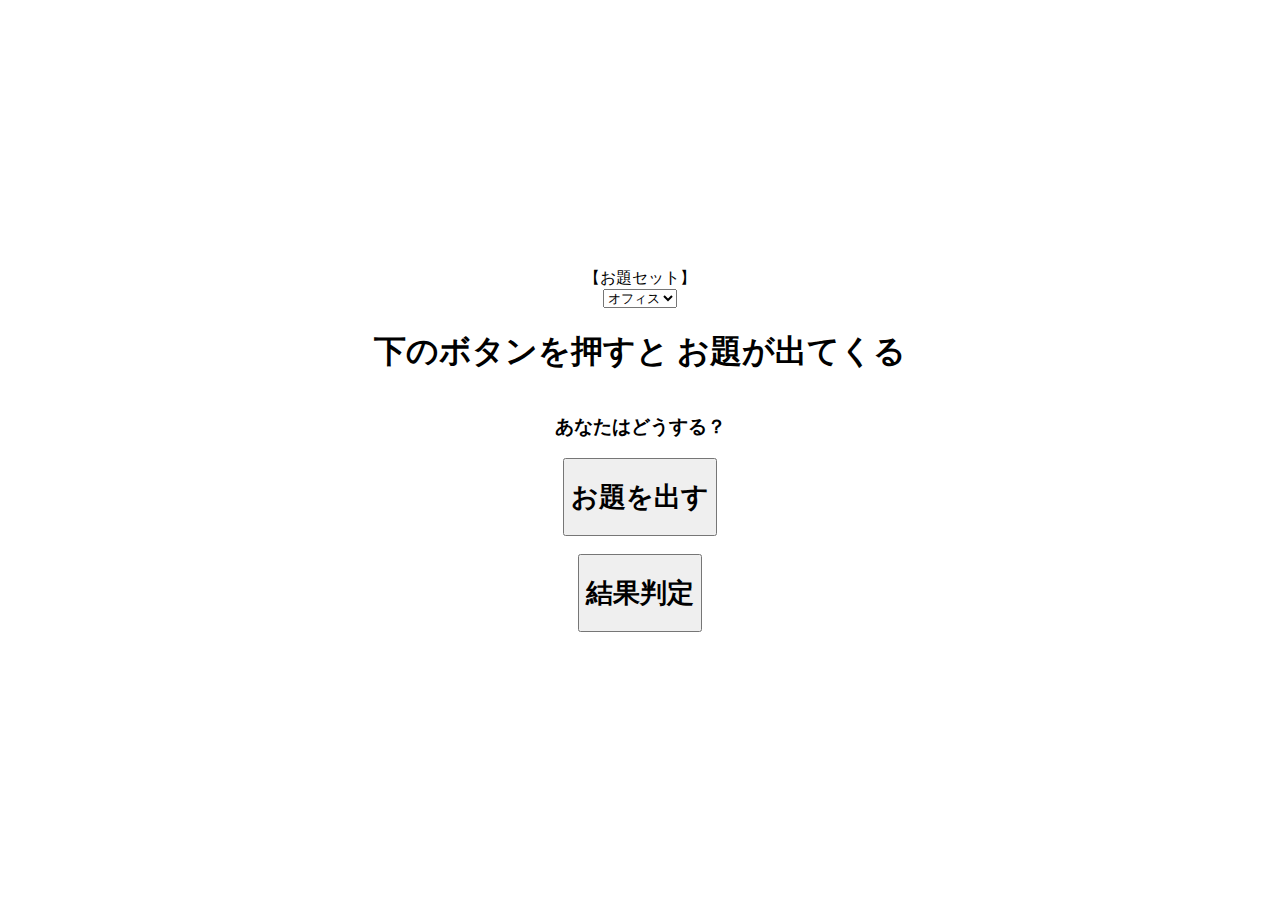
<file: docs/index.html>
<!DOCTYPE html>
<html lang="ja">
  <head>
    <meta charset="UTF-8" />
    <meta name="viewport" content="width=device-width, initial-scale=1.0" />
    <link rel="stylesheet" href="style.css" />
    <script src="script.js"></script>
    <title>HASSO | ハッソー</title>
  </head>
  <body>
    <div class="container">
      <label for="set-select">【お題セット】</label>
      <select
        name="sets"
        id="set-select"
        onchange="onSetChange(this.selectedIndex)"
      ></select>
      <h1 class="title" id="title">下のボタンを押すと お題が出てくる</h1>
      <h3 class="subtitle">あなたはどうする？</h3>
      <button id="theme-button" onclick="onTitleClick()">
        <h1>お題を出す</h1>
      </button>
      <br />
      <button id="try-button" onclick="onChallange()">
        <h1 id="result"></h1>
      </button>
    </div>
  </body>
</html>
</file>
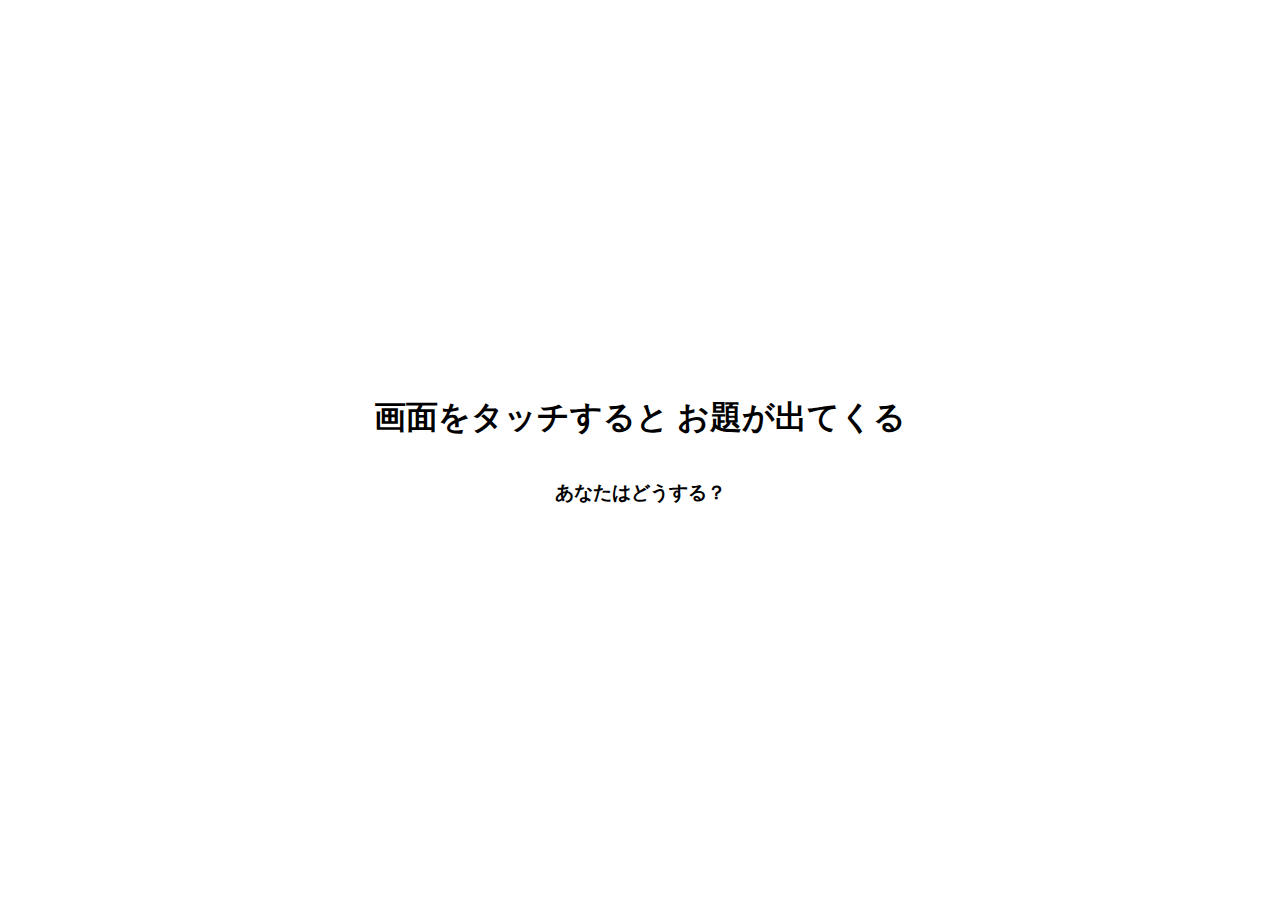
<file: pages/index.html>
<!DOCTYPE html>
<html lang="ja">
  <head>
    <meta charset="UTF-8" />
    <meta name="viewport" content="width=device-width, initial-scale=1.0" />
    <link rel="stylesheet" href="style.css" />
    <script src="script.js"></script>
    <title>HASSO | ハッソー</title>
  </head>
  <body>
    <div class="container">
      <h1 class="title" id="theme-title">画面をタッチすると お題が出てくる</h1>
      <h3 class="subtitle">あなたはどうする？</h3>
    </div>
  </body>
</html>
</file>
<file: docs/style.css>
body {
    margin: 0;
}

body {
    display: flex;
    flex-direction: column;
    justify-content: center;
    height: 100vh;
}

.container {
    width: 100vw;
    display: flex;
    flex-direction: column;
    align-items: center;
}

.title {
    text-align: center;
    word-break: keep-all;
}

.subtitle {
    display: flex;
    text-align: center;
}
</file>
<file: pages/style.css>
body {
    margin: 0;
}

body {
    display: flex;
    flex-direction: column;
    justify-content: center;
    height: 100vh;
}

.container {
    width: 100vw;
    display: flex;
    flex-direction: column;
    align-items: center;
}

.title {
    text-align: center;
    word-break: keep-all;
}

.subtitle {
    display: flex;
    text-align: center;
}
</file>
